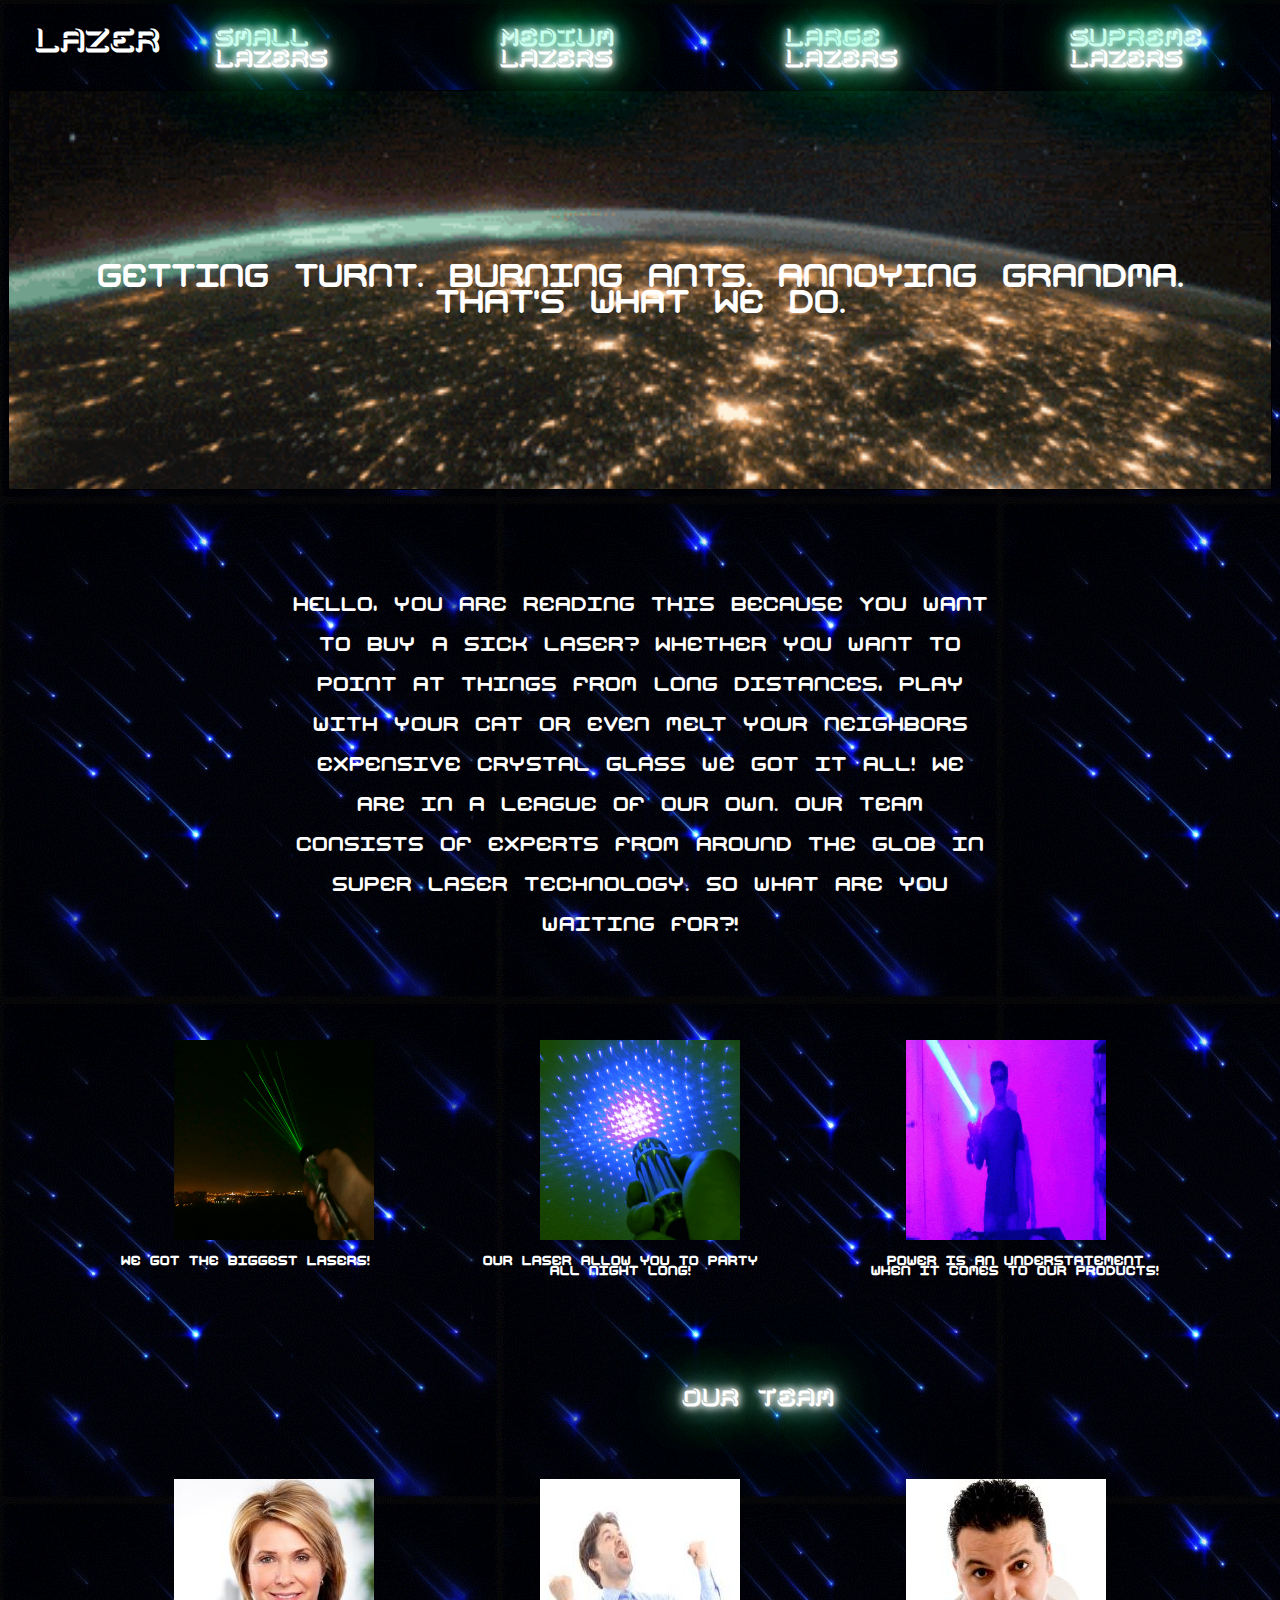
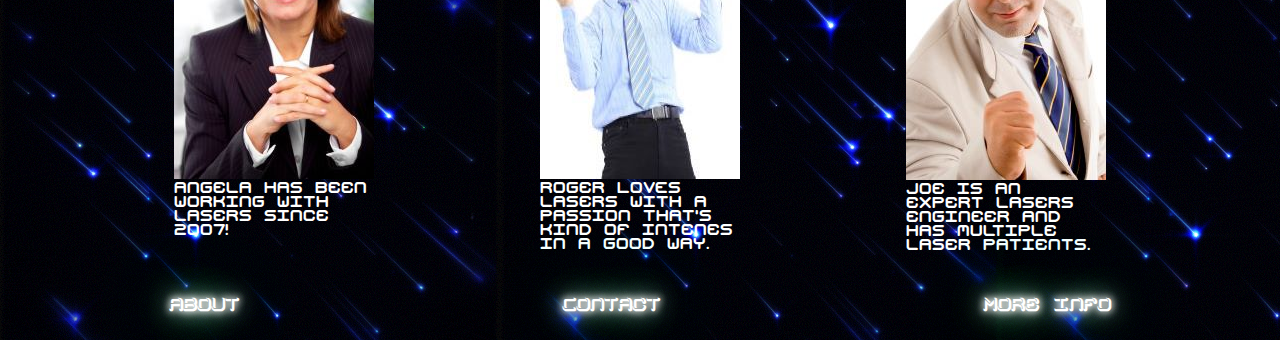
<file: Portfolio Project/index.html>
<!DOCTYPE html>
<html lang="en">
<head>
    <meta charset="UTF-8">
    <meta http-equiv="X-UA-Compatible" content="IE=edge">
    <meta name="viewport" content="width=device-width, initial-scale=1.0">
    <link rel="stylesheet" href="./Resources/CSS/index.css">
    <title>Lazer</title>
</head>
<body class="body">
    
    <nav>
        <div class="headercontainer">
            <h1 class="header">LAZER</h1>
        </div>
        <a href="#"><h2 class ="navbutton">Small Lazers</h2></a>
        <a href="#"></a><h2 class ="navbutton">Medium Lazers</h2></a>
        <a href="#"></a><h2 class ="navbutton">Large Lazers</h2></a>
        <a href="#"></a><h2 class ="navbutton">Supreme Lazers</h2></a>
    </nav>
    <div class="title_banner">
        <p class="mission" style="text-align:center;">Getting Turnt. Burning Ants. Annoying Grandma. That's what We Do.</p>
    </div>
    <div class="meatcontainer">
        <p class="meat">HELLO, you are reading this because YOU want to buy a sick laser? Whether you want to point at things from long distances, play with your cat or even melt your neighbors expensive crystal glass we got it all! We are in a league of our own. Our team consists of experts from around the glob in super laser technology. So what are you waiting for?!</p>
    </div>
        

    <div class="products">
        <div class="product"><img src="./Resources/Images/BigLaser.gif" alt="Green Laser gif"/></div>
        <div class="product"><img src="./Resources/Images/FunLaser.gif" alt="Flashing colorful laser gif"/></div>        
        <div class="product"><img src="./Resources/Images/PowerfulLaser.gif" alt="SUPER PURPLE LAZER" /></div>    
    </div>
    
    <div class="productdiscription">
        <h3 class="left">We got the Biggest Lasers!</h3>
        <h3 class="middle">Our Laser allow you to party <br> all night long!</h3>
        <h3 class="right">Power is an understatement <br> when it comes to our products!</h3>

    </div>

    <h2 id="teamh2">Our Team</h2>
        <div class="team">
            <div class="team_member" style="color:white" style="text-align: center;"><img src="./Resources/Images/Angela.jpg" alt="flame image">Angela has been working with lasers since 2007!</div>
            <div class="team_member" style="color:white" style="text-align: center;"><img src="./Resources/Images/Roger.jpg" alt="flame image">Roger LOVES lasers with a passion that's kind of intenes in a good way.</div>
            <div class="team_member" style="color:white" style="text-align: center;"><img src="./Resources/Images/Joe.jpg" alt="flame image">Joe is an expert lasers engineer and has multiple laser patients.</div>
                
        </div>
    <footer>
        <div class="footercontainer">
            <a href="#"><h3 class="footstuff">About</h3></a>
            <a href="#"><h3 class="footstuff">Contact</h3></a>
            <a href="#"><h3 class="footstuff">More Info</h3></a>
        </table>
     </div>
    </footer>

</body>
</html>
</file>
<file: Portfolio Project/Resources/CSS/index.css>
*{
    box-sizing: border-box;
}
@font-face {
    font-family: mimafuse;
    src: url("../Fonts/mishmash/mimafuse.ttf");
}
@font-face {
    font-family: mishmash;
    src: url("../Fonts/mishmash/mishmash.ttf");
}
body{
    background-image: url(../Images/Background.gif);
}
.header{
    animation: flicker 2s infinite alternate;
    color: #fff;
    font-family: mimafuse;
    font-size: 32px;
}

@keyframes flicker {
    0%, 18%, 22%, 25%, 53%, 57%, 100% {
      text-shadow:
        0 0 4px #fff,
        0 0 11px #fff,
        0 0 19px #fff,
        0 0 40px #0fa,
        0 0 80px #0fa,
        0 0 90px #0fa,
        0 0 100px #0fa,
        0 0 150px #0fa;
    }
    20%, 24%, 55% {       
      text-shadow: none;
    }
  }

nav{
    display: flex;
    justify-content: space-around;
}
.navbutton{
    font-family: mimafuse;
    color: #fff;
    text-shadow:
    /* White glow */
    0 0 7px #fff,
    0 0 10px #fff,
    0 0 21px #fff,
    /* Green glow */
    0 0 42px #0fa,
    0 0 82px #0fa,
    0 0 92px #0fa,
    0 0 102px #0fa,
    0 0 151px #0fa;
    width: 175px;
    
}

nav a {
    text-decoration: none;
}
.title_banner{
    border: 1px solid black;
    background-image: url(../Images/TitleBanner.gif);
    background-size: cover;
    background-position: center;
    height: 400px;
    display: flex;
    justify-content: center;
    align-items: center;
    margin-bottom: 75px;
}
.mission{
    color: #fff;
    font-size: 32px;
    width: 1100px;
    font-family: mishmash;

    

}
.meatcontainer{
    display: flex;
    justify-content: center;
    align-items: center;
}
.meat{
    width: 700px;
    text-align: center;
    font-size: 20px;
    line-height: 2em;
    color: #fff;
    font-family: mishmash;
}
.products{
    display: flex;
    justify-content: space-evenly;
    margin-top: 75px;
    
}
.product img{
    width: 200px;
    height: 200px;
}

.productdiscription{
    display: flex;
    justify-content: space-evenly;
    margin-bottom: 100px;
}

.productdiscription h3{
    font-family: mishmash;
    color: #fff;
    font-size: 12px;
    text-align: center;
    margin-left: 50px;
    
}

.right{
    margin-right: 50px;
}

#teamh2{
    text-align: center;
    margin-top: 75px;
    width: 500px;
    margin-left: 500px;
    color: #fff;

    font-family: mimafuse;
    color: #fff;
    text-shadow:
    /* White glow */
    0 0 7px #fff,
    0 0 10px #fff,
    0 0 21px #fff,
    /* Green glow */
    0 0 42px #0fa,
    0 0 82px #0fa,
    0 0 92px #0fa,
    0 0 102px #0fa,
    0 0 151px #0fa;


}
.team{
    display: flex;
    justify-content: space-evenly;
}
.team_member{
    width: 200px;
    height: 200px;
    margin-top: 50px;   
    margin-bottom: 200px;
    font-family: mishmash;

}

.footercontainer{
    display: flex;
    justify-content: space-around;
    

}
.footstuff{
    font-family: mimafuse;
    color: #fff;
    text-shadow:
    /* White glow */
    0 0 7px #fff,
    0 0 10px #fff,
    0 0 21px #fff,
    /* Green glow */
    0 0 42px #0fa,
    0 0 82px #0fa,
    0 0 92px #0fa,
    0 0 102px #0fa,
    0 0 151px #0fa;
}

.footercontainer a{
    text-decoration: none;
}
</file>
